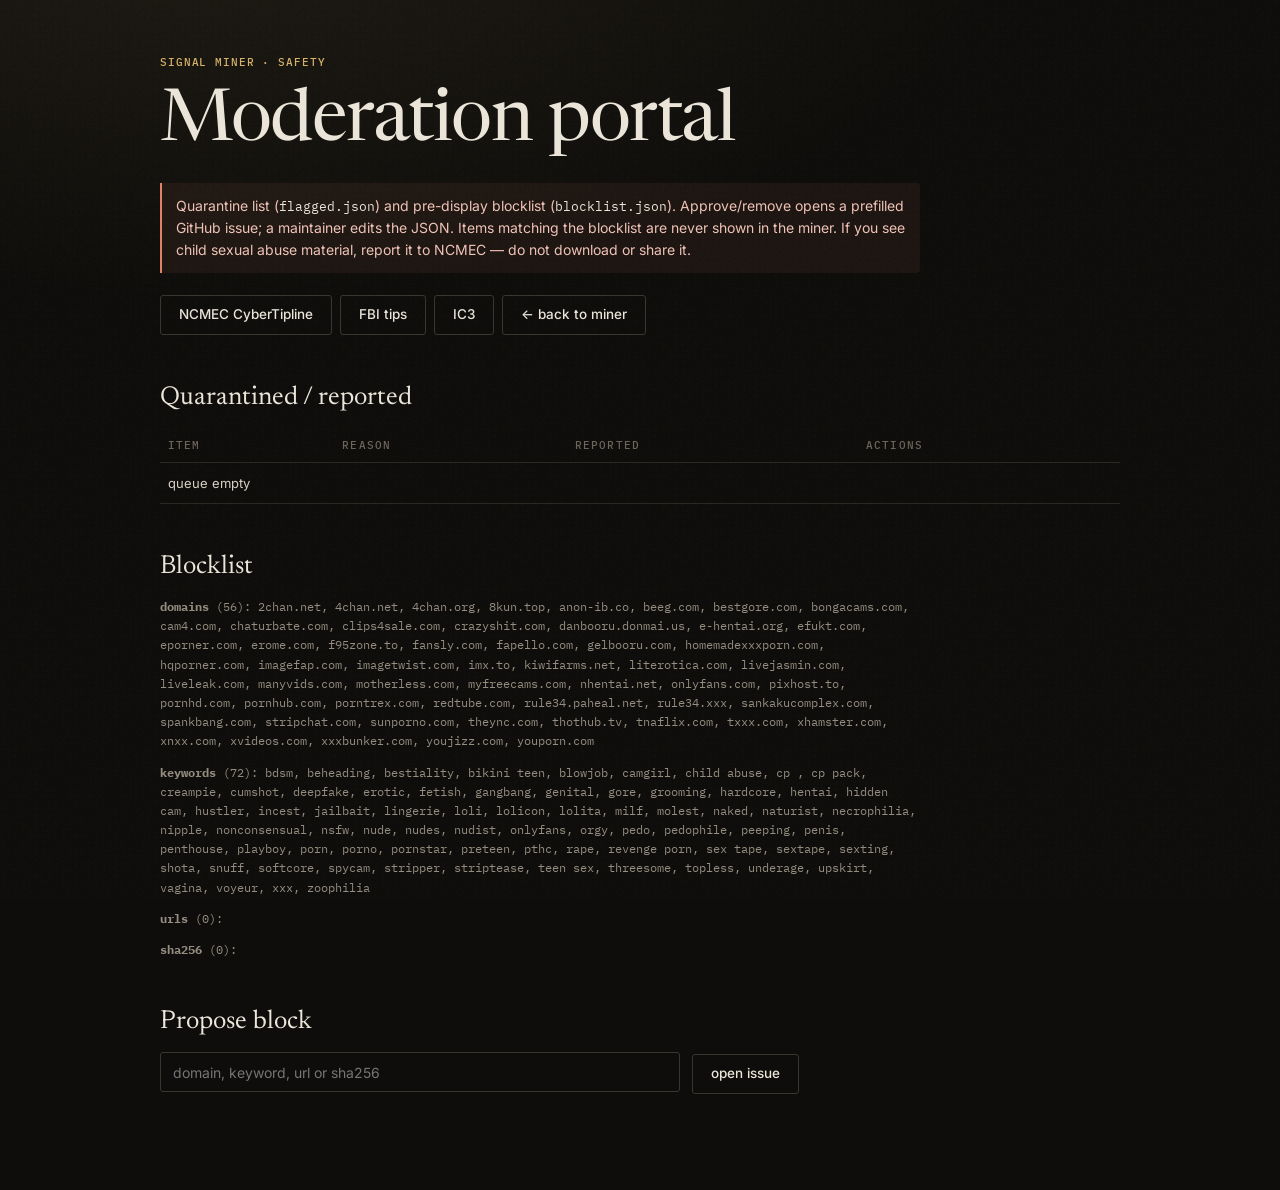
<file: moderation.html>
<!doctype html><html><head><meta charset="utf-8"><title>Signal Miner · Moderation</title><meta name="viewport" content="width=device-width,initial-scale=1"><link rel="preconnect" href="https://fonts.gstatic.com" crossorigin><link rel="stylesheet" href="https://fonts.googleapis.com/css2?family=Newsreader:opsz,wght@6..72,400&family=Inter:wght@400;500&family=IBM+Plex+Mono&display=swap"><link rel="stylesheet" href="style.css">
<style>.mod{max-width:1040px;margin:0 auto;padding:56px var(--gut) 96px}.mod h1{font:400 clamp(40px,6vw,72px)/1 var(--serif);color:var(--paper);margin:0 0 24px;letter-spacing:-.02em}.mod h2{font:400 26px/1.2 var(--serif);color:var(--paper);margin:48px 0 14px}.mod p{max-width:760px}.mod .row{margin:22px 0}.mod small{color:var(--faint);font-family:var(--mono);overflow-wrap:anywhere}#b p{font:400 12px/1.6 var(--mono);color:var(--mute);overflow-wrap:anywhere}#nb{width:min(520px,100%);margin-right:8px}td .go{height:32px;padding:0 10px;margin:2px;font-size:12px}</style></head><body class="home"><main class="mod" id="main"><p class="kicker"><a href="./" style="text-decoration:none">Signal Miner</a> · Safety</p>
<h1>Moderation portal</h1>
<p class="warn">Quarantine list (<code>flagged.json</code>) and pre-display blocklist (<code>blocklist.json</code>). Approve/remove opens a prefilled GitHub issue; a maintainer edits the JSON. Items matching the blocklist are never shown in the miner. If you see child sexual abuse material, report it to NCMEC — do not download or share it.</p>
<p class="row"><a class="go" href="https://report.cybertip.org/" target="_blank">NCMEC CyberTipline</a> <a class="go" href="https://tips.fbi.gov/" target="_blank">FBI tips</a> <a class="go" href="https://www.ic3.gov/" target="_blank">IC3</a> <a class="go" href="./">← back to miner</a></p>
<h2>Quarantined / reported</h2><table id="f"><tr><th>item</th><th>reason</th><th>reported</th><th>actions</th></tr></table>
<h2>Blocklist</h2><div id="b"></div>
<h2>Propose block</h2><input id="nb" placeholder="domain, keyword, url or sha256" size="60"> <button class="go" onclick="iss('Blocklist add: '+nb.value,'Add to blocklist.json:\n\n'+nb.value)">open issue</button>
<script>
const R='https://github.com/charlesanthonyleone/signal-miner/issues/new';
const iss=(t,b)=>open(R+'?'+new URLSearchParams({title:t,body:b,labels:'moderation'}),'_blank');
const e=s=>String(s??'').replace(/[&<>"]/g,c=>({'&':'&amp;','<':'&lt;','>':'&gt;','"':'&quot;'}[c]));
const loc=JSON.parse(localStorage.hide||'[]').map(u=>({url:u,title:u,reason:'hidden locally (⚑ report & hide)',reported_at:'this browser'}));
fetch('flagged.json',{cache:'no-store'}).then(r=>r.json()).catch(()=>[]).then(F=>{const all=[...F,...loc];
 f.innerHTML+=all.length?all.map(x=>`<tr><td>${e(x.title)}<br><small>${e(x.url)}</small><br><small>${e(x.module||'')}</small></td><td>${e(x.reason)}</td><td>${e(x.reported_at)}</td>
 <td><button class="go" onclick='iss("Moderation APPROVE: "+${JSON.stringify(JSON.stringify(x.url))},"Restore (remove from flagged.json):\\n"+${JSON.stringify(JSON.stringify(x.url))})'>approve</button>
 <button class="go" onclick='iss("Moderation REMOVE: "+${JSON.stringify(JSON.stringify(x.url))},"Permanently block (add to blocklist.json urls):\\n"+${JSON.stringify(JSON.stringify(x.url))})'>remove + block</button>
 <a class="go" href="https://report.cybertip.org/" target="_blank">NCMEC</a> <a class="go" href="https://tips.fbi.gov/" target="_blank">FBI</a> <a class="go" href="https://www.ic3.gov/" target="_blank">IC3</a></td></tr>`).join(''):'<tr><td colspan=4>queue empty</td></tr>'});
fetch('blocklist.json',{cache:'no-store'}).then(r=>r.json()).then(j=>{b.innerHTML=['domains','keywords','urls','sha256'].map(k=>`<p><b>${k}</b> (${(j[k]||[]).length}): ${e((j[k]||[]).join(', '))}</p>`).join('')});
</script></main></body></html>
</file>
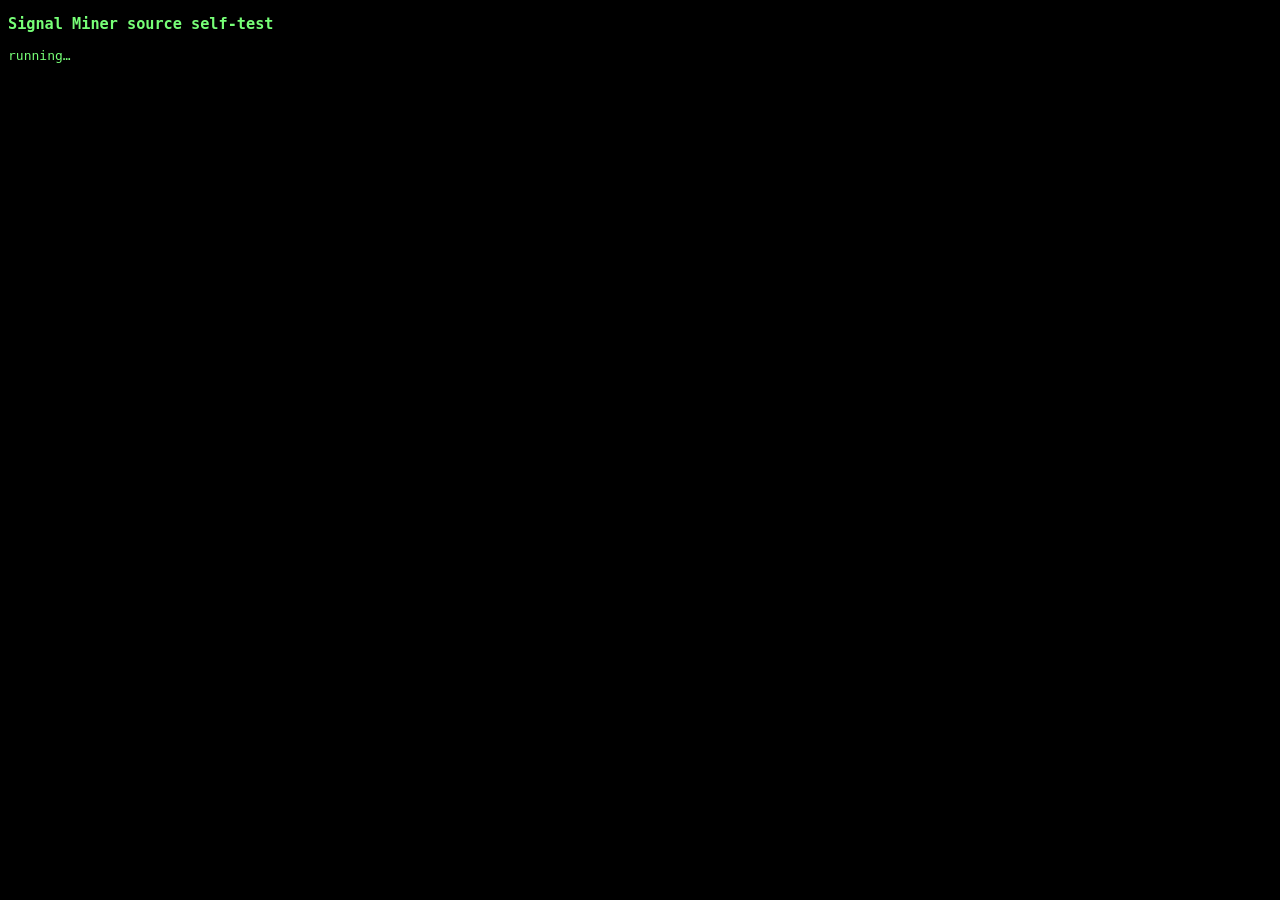
<file: test.html>
<!doctype html><html><head><meta charset="utf-8"><title>source self-test</title></head><body style="font-family:monospace;background:#000;color:#7f7"><h3>Signal Miner source self-test</h3><pre id="o">running…</pre>
<main></main><nav></nav><div id="mb"></div><div id="modal"></div>
<script src="app.js"></script><script>
(async()=>{const out=[];const t0=Date.now();const jobs=[];
for(const [m,M] of Object.entries(MODULES))for(const [k,S] of Object.entries(M.sources))jobs.push((async()=>{const row=[m,k];
 for(const [lbl,o] of [['random-raw',{kw:'',raw:true}],['random-any',{kw:'',raw:false}],['keyword',{kw:m==='video'&&k==='youtube'?'IMG':(m==='deep'?'txt':'dog'),raw:false}]]){
  const s=Date.now();const r=await mineWithRetry(S,{y1:1900,y2:2026,...o});row.push(`${lbl}:${r.res.length?'PASS':'FAIL'}(${r.res.length}${r.note?',loosened':''},${((Date.now()-s)/1000).toFixed(0)}s${r.err?','+r.err.slice(0,40):''})`)}
 out.push(row.join(' | '))})());
await Promise.all(jobs);document.getElementById('o').textContent=out.sort().join('\n')+`\nDONE ${((Date.now()-t0)/1000).toFixed(0)}s`})();
</script></body></html>
</file>
<file: style.css>
/* Signal Miner — SA-1 design system. Editorial, quiet, one accent per stratum. */
:root{
 --ink:#0e0d0b;--ink-2:#151411;--ink-3:#1c1a16;--rule:#2a2722;--rule-2:#3a362f;
 --paper:#ece6da;--text:#d9d3c7;--mute:#958d80;--faint:#6b655b;
 --accent:#d7b46a;--warn:#e2826a;
 --serif:"Newsreader","Iowan Old Style","Palatino Linotype",Palatino,Georgia,serif;
 --sans:"Inter",-apple-system,"Segoe UI",Roboto,"Helvetica Neue",Arial,sans-serif;
 --mono:"IBM Plex Mono",ui-monospace,SFMono-Regular,Menlo,Consolas,monospace;
 --wrap:1240px;--gut:clamp(16px,4vw,40px);--r:3px;
}
body.live{--accent:#8fbf8a}body.youtube{--accent:#e0705a}body.trench{--accent:#7fb0c8}body.theo{--accent:#c49ad6}
body.invento{--accent:#e0a95a}body.reliquary{--accent:#cdb084}body.redacted{--accent:#d0645a}body.xeno{--accent:#8fd0a8}body.vatican{--accent:#d8bd6a}
*,*::before,*::after{box-sizing:border-box}
html{-webkit-text-size-adjust:100%;text-rendering:optimizeLegibility;-webkit-font-smoothing:antialiased;scroll-padding-top:120px}
html,body{margin:0;background:var(--ink);color:var(--text);font:400 15px/1.55 var(--sans)}
a{color:inherit}
:focus-visible{outline:2px solid var(--accent);outline-offset:3px;border-radius:2px}
::selection{background:var(--accent);color:var(--ink)}
.skip{position:absolute;left:-999px;top:8px;background:var(--paper);color:var(--ink);padding:8px 12px;z-index:100}.skip:focus{left:8px}
button{font:inherit;color:inherit}
img{max-width:100%;display:block}

/* ---------- header ---------- */
header.site{position:sticky;top:0;z-index:30;background:rgba(14,13,11,.94);border-bottom:1px solid var(--rule)}
@supports(backdrop-filter:blur(1px)){header.site{background:rgba(14,13,11,.82);backdrop-filter:saturate(1.2) blur(12px)}}
.topnav{max-width:var(--wrap);margin:0 auto;padding:0 var(--gut);display:flex;align-items:center;gap:28px;height:60px}
.brand{display:flex;align-items:center;gap:10px;text-decoration:none;font:500 19px/1 var(--serif);color:var(--paper);letter-spacing:-.005em;white-space:nowrap}
.brand-mark{width:14px;height:14px;border:1.5px solid var(--paper);border-radius:50%;position:relative}
.brand-mark::after{content:"";position:absolute;left:50%;top:50%;width:4px;height:4px;margin:-2px;background:var(--accent);border-radius:50%}
.strata{display:flex;gap:2px;list-style:none;margin:0;padding:0;overflow-x:auto;scrollbar-width:none;flex:1;mask-image:linear-gradient(90deg,#000 92%,transparent)}
.strata::-webkit-scrollbar{display:none}
.strata a{display:flex;align-items:baseline;gap:6px;padding:8px 10px;text-decoration:none;font:500 13px/1 var(--sans);color:var(--mute);white-space:nowrap;border-radius:var(--r);transition:color .15s}
.strata a:hover{color:var(--paper)}
.strata a.on{color:var(--paper);box-shadow:inset 0 -2px 0 var(--accent);border-radius:0}
.strata .num,.rows .num{font:400 10.5px/1 var(--mono);color:var(--faint);letter-spacing:.02em}
.util{display:flex;gap:4px;margin-left:auto}
.util a{font:500 13px/1 var(--sans);color:var(--mute);text-decoration:none;padding:8px 10px;white-space:nowrap}
.util a:hover,.util a.on{color:var(--paper)}
.util .count{font:400 11px var(--mono);margin-left:6px;color:var(--faint)}
#subnav{max-width:none;margin:0 auto;padding:0 max(var(--gut),calc((100% - var(--wrap))/2 + var(--gut)));display:flex;align-items:center;gap:2px;height:44px;border-top:1px solid var(--rule);overflow-x:auto;scrollbar-width:none}
#subnav[hidden]{display:none}#subnav::-webkit-scrollbar{display:none}
#subnav a{font:400 13px/1 var(--sans);color:var(--mute);text-decoration:none;padding:7px 9px;white-space:nowrap}
#subnav a:hover{color:var(--paper)}#subnav a.on{color:var(--paper);box-shadow:inset 0 -1px 0 var(--accent)}
#subnav .crumb{color:var(--accent);padding-left:0}#subnav .sep{color:var(--faint);margin:0 4px}

/* ---------- page ---------- */
main{display:block;max-width:var(--wrap);margin:0 auto;padding:0 var(--gut) 96px;outline:none}
.kicker,.section-label{font:500 11px/1.2 var(--mono);letter-spacing:.14em;text-transform:uppercase;color:var(--accent);margin:0 0 18px}
.masthead{padding:clamp(56px,10vw,128px) 0 clamp(40px,6vw,72px)}.masthead>*{max-width:980px}
.masthead h1{font:400 clamp(44px,7.4vw,104px)/.98 var(--serif);letter-spacing:-.025em;color:var(--paper);margin:0 0 28px;font-variation-settings:"opsz" 72}
.masthead.small{padding:clamp(40px,7vw,88px) 0 36px}
.masthead.small h1{font-size:clamp(40px,6vw,80px);margin-bottom:18px}
.lede{font:400 clamp(17px,1.6vw,20px)/1.55 var(--serif);color:var(--text);max-width:640px;margin:0}
.mast-actions{display:flex;gap:12px;flex-wrap:wrap;margin:36px 0 44px}
.btn,.go{display:inline-flex;align-items:center;gap:8px;height:40px;padding:0 18px;border:1px solid var(--rule-2);border-radius:var(--r);background:transparent;color:var(--paper);font:500 13.5px/1 var(--sans);text-decoration:none;cursor:pointer;transition:background .15s,border-color .15s,color .15s;white-space:nowrap}
.btn:hover,.go:hover{border-color:var(--paper)}
.btn.primary,.ctl .go:first-of-type{background:var(--paper);color:var(--ink);border-color:var(--paper)}
.btn.primary:hover,.ctl .go:first-of-type:hover{background:#fff}
.facts{display:grid;grid-template-columns:repeat(4,auto);justify-content:start;gap:0 48px;margin:0}
.facts div{border-top:1px solid var(--rule-2);padding-top:10px;min-width:96px}
.facts dt{font:400 11px/1 var(--mono);letter-spacing:.08em;text-transform:uppercase;color:var(--faint)}
.facts dd{margin:8px 0 0;font:400 30px/1 var(--serif);color:var(--paper)}
.index{padding:56px 0 0}
.rows{list-style:none;margin:0;padding:0;border-top:1px solid var(--rule)}
.rows li{border-bottom:1px solid var(--rule)}
.rows a{display:grid;grid-template-columns:52px minmax(160px,1.1fr) 2fr auto 28px;align-items:baseline;gap:24px;padding:22px 4px;text-decoration:none;transition:background .2s}
.rows a:hover{background:var(--ink-2)}
.rows .name{font:400 clamp(22px,2.4vw,30px)/1.1 var(--serif);color:var(--paper);letter-spacing:-.01em}
.rows .desc{color:var(--mute);font-size:14.5px;line-height:1.5}
.rows .cnt{font:400 11.5px/1 var(--mono);color:var(--faint);white-space:nowrap}
.rows .arrow{color:var(--faint);transition:transform .2s,color .2s;justify-self:end}
.rows a:hover .arrow{transform:translateX(4px);color:var(--accent)}
.rows a:hover .name{color:#fff}
.rows.mods .name{font-size:clamp(19px,1.9vw,24px)}
.rows.mods .desc{display:-webkit-box;-webkit-line-clamp:2;-webkit-box-orient:vertical;overflow:hidden}
.index .s-live .num{color:#8fbf8a}.index .s-youtube .num{color:#e0705a}.index .s-trench .num{color:#7fb0c8}.index .s-theo .num{color:#c49ad6}.index .s-invento .num{color:#e0a95a}.index .s-reliquary .num{color:#cdb084}.index .s-redacted .num{color:#d0645a}.index .s-xeno .num{color:#8fd0a8}.index .s-vatican .num{color:#d8bd6a}

/* ---------- module page ---------- */
.world{padding-top:clamp(36px,5vw,64px)}
.world>h2,section.world h2{font:400 clamp(34px,4.6vw,60px)/1.02 var(--serif);letter-spacing:-.02em;color:var(--paper);margin:0 0 14px}
.world h3{font:400 22px/1.2 var(--serif);color:var(--paper);margin:36px 0 12px}
.world>p.sub:first-of-type{font:400 18px/1.55 var(--serif);color:var(--text);max-width:720px}
.sub{color:var(--mute);margin:0 0 14px;max-width:760px}
.depth-gauge{display:none}
.tabs{display:flex;gap:0;flex-wrap:nowrap;overflow-x:auto;scrollbar-width:none;border-bottom:1px solid var(--rule);margin:32px 0 14px}
.tabs::-webkit-scrollbar{display:none}
.tabs button{background:none;border:0;padding:12px 14px;margin-bottom:-1px;font:500 13.5px/1 var(--sans);color:var(--mute);cursor:pointer;white-space:nowrap;border-bottom:2px solid transparent}
.tabs button:first-child{padding-left:0}
.tabs button:hover{color:var(--paper)}.tabs button.on{color:var(--paper);border-bottom-color:var(--accent)}
.tabs+p.sub{font-size:13.5px}
.ctl{display:flex;gap:10px;flex-wrap:wrap;align-items:center;margin:22px 0 10px;padding:14px;background:var(--ink-2);border:1px solid var(--rule);border-radius:var(--r)}
.ctl input[type=text],.ctl input[type=number],.ctl input[type=password],.ctl select,#nb{height:40px;background:var(--ink);border:1px solid var(--rule-2);color:var(--paper);padding:0 12px;border-radius:var(--r);font:400 14px var(--sans)}
.ctl input[type=text]{flex:1 1 260px;min-width:0}
.ctl input[type=number]{width:78px;font-family:var(--mono);font-size:13px}
.ctl label{color:var(--mute);font-size:13px;display:inline-flex;align-items:center;gap:6px}
.ctl input:focus,.ctl select:focus{border-color:var(--accent);outline:none}
.seenc{font:400 12px var(--mono);color:var(--faint);margin-left:auto}
.scan{height:1px;background:var(--rule);margin:18px 0 0;overflow:hidden;position:relative}
.scan.on::after{content:"";position:absolute;inset:0;width:30%;background:var(--accent);animation:load 1.1s ease-in-out infinite}
@keyframes load{from{transform:translateX(-100%)}to{transform:translateX(340%)}}
.status{font:400 12px/1.5 var(--mono);color:var(--faint);margin:10px 0 6px;min-height:1.5em;overflow-wrap:anywhere}
.bkbar{display:flex;flex-wrap:wrap;gap:4px 16px;margin:4px 0 22px}
.bkbar .bk{background:none;border:0;padding:4px 0;font:500 11px/1 var(--mono);color:var(--mute);cursor:pointer;letter-spacing:.08em}
.bkbar .bk:hover{color:var(--paper)}.bkbar .bk.on{color:var(--paper);box-shadow:inset 0 -1px 0 var(--accent)}

/* ---------- finds ---------- */
.grid{display:grid;grid-template-columns:repeat(auto-fill,minmax(270px,1fr));gap:40px 28px}
.card{display:flex;flex-direction:column;min-width:0;position:relative}
.card .media{aspect-ratio:16/10;background:var(--ink-3);overflow:hidden;border-radius:var(--r);position:relative}
.card .media.yt{aspect-ratio:16/9}
.card .media img{width:100%;height:100%;object-fit:cover;transition:transform .5s ease,opacity .3s}
.card:hover .media img{transform:scale(1.025)}
.card .media iframe{width:100%;height:100%;border:0;display:block}
.card .media.none{display:none}
.card.text{border-top:1px solid var(--rule-2);padding-top:16px}
.play{all:unset;display:block;width:100%;height:100%;cursor:pointer;position:relative}
.play:focus-visible{outline:2px solid var(--accent);outline-offset:-2px}
.play-ico{position:absolute;left:16px;bottom:16px;width:44px;height:44px;border-radius:50%;background:rgba(14,13,11,.78);border:1px solid rgba(236,230,218,.5);transition:background .2s}
.play-ico::after{content:"";position:absolute;left:17px;top:13px;border-left:14px solid var(--paper);border-top:9px solid transparent;border-bottom:9px solid transparent}
.play:hover .play-ico{background:var(--ink)}
.card .body{padding-top:14px;display:flex;flex-direction:column;gap:8px;flex:1}
.card .src{font:500 10.5px/1.3 var(--mono);letter-spacing:.1em;text-transform:uppercase;color:var(--accent);margin:0;overflow:hidden;text-overflow:ellipsis;white-space:nowrap}
.card h3{font:400 20px/1.25 var(--serif);margin:0;color:var(--paper);letter-spacing:-.005em;overflow-wrap:anywhere;display:-webkit-box;-webkit-line-clamp:3;-webkit-box-orient:vertical;overflow:hidden}
.card h3 a{text-decoration:none;background:linear-gradient(currentColor,currentColor) 0 100%/0 1px no-repeat;transition:background-size .25s}
.card h3 a:hover{background-size:100% 1px}
.card h3 a::before{content:"";position:absolute;inset:0;z-index:0}
.card .media .play{z-index:2}
body.trench .card.meta h3{font:400 15px/1.45 var(--mono);overflow-wrap:anywhere}
.card .prev{margin:0;color:var(--mute);font:400 15px/1.5 var(--serif);display:-webkit-box;-webkit-line-clamp:4;-webkit-box-orient:vertical;overflow:hidden;overflow-wrap:anywhere}
.facts-line{margin:2px 0 0;display:flex;flex-wrap:wrap;gap:4px 14px;font:400 11.5px/1.4 var(--mono);color:var(--faint)}
.facts-line .zero{color:var(--paper)}
.acts{display:flex;gap:16px;margin-top:auto;padding-top:6px;position:relative;z-index:1}
.acts button{background:none;border:0;padding:4px 0;cursor:pointer;font:500 12px var(--sans);color:var(--faint)}
.acts button:hover{color:var(--paper)}
.empty{grid-column:1/-1;padding:40px 0;border-top:1px solid var(--rule);color:var(--mute);font:400 17px/1.6 var(--serif);max-width:720px}
.empty a{color:var(--paper)}

/* ---------- reader ---------- */
.modal{position:fixed;inset:0;background:rgba(6,5,4,.72);display:none;z-index:50;justify-content:flex-end}
.modal.on{display:flex;animation:fadein .2s ease}
@keyframes fadein{from{opacity:0}}
.box{position:relative;background:var(--ink-2);border-left:1px solid var(--rule-2);width:min(760px,100%);height:100%;overflow:auto;padding:56px clamp(20px,4vw,48px) 48px;animation:slidein .28s cubic-bezier(.2,.7,.2,1)}
@keyframes slidein{from{transform:translateX(40px);opacity:.4}}
.box .close{position:absolute;top:14px;right:16px;width:36px;height:36px;border:1px solid var(--rule-2);background:none;border-radius:50%;color:var(--paper);font-size:20px;line-height:1;cursor:pointer}
.box .close:hover{border-color:var(--paper)}
.box h3{font:400 clamp(26px,3vw,36px)/1.15 var(--serif);color:var(--paper);margin:18px 0 12px;letter-spacing:-.015em;overflow-wrap:anywhere}
.box h4{font:500 11px/1 var(--mono);letter-spacing:.12em;text-transform:uppercase;color:var(--faint);margin:28px 0 10px}
.box>div{color:var(--mute);font-size:14px}
.box iframe,.box video,.box img.cam{width:100%;aspect-ratio:16/9;height:auto;min-height:0;background:#000;border:0;border-radius:var(--r);display:block}
.box img{max-width:100%;border-radius:var(--r)}
.box audio{width:100%;margin-top:10px}
.badge{display:inline;font:500 10.5px/1 var(--mono);letter-spacing:.1em;text-transform:uppercase;color:var(--accent);margin-right:12px}
.prevbox{background:none;border:0;border-left:2px solid var(--rule-2);padding:4px 0 4px 18px;white-space:pre-wrap;overflow-wrap:anywhere;font:400 16.5px/1.65 var(--serif);color:var(--text);max-height:none;margin:20px 0}
.meta-panel{display:grid;grid-template-columns:1fr 1fr;gap:10px 20px;margin:18px 0;font:400 12px/1.5 var(--mono);color:var(--mute)}
.row{display:flex;gap:8px;flex-wrap:wrap;margin-top:22px}
.q{color:var(--faint);font:400 11.5px/1.5 var(--mono);margin-top:12px;overflow-wrap:anywhere}
.warn{color:#f0c4b8;border-left:2px solid var(--warn);background:rgba(226,130,106,.07);padding:12px 14px;border-radius:0 var(--r) var(--r) 0;font-size:14px;line-height:1.55}
.gate{border:1px solid var(--rule-2);padding:18px;margin:8px 0;background:var(--ink);border-radius:var(--r)}
.gate .ftype{font:400 11.5px/1.5 var(--mono);color:var(--faint);overflow-wrap:anywhere}
.blurwrap{position:relative;cursor:pointer}.blurwrap.blurred img,.blurwrap.blurred video{filter:blur(28px) saturate(.4);pointer-events:none}
.blurwrap .blurnote{font:400 12px var(--mono);color:var(--mute);padding:8px 0}.blurwrap:not(.blurred) .blurnote b{display:none}

/* ---------- footer ---------- */
footer.site{border-top:1px solid var(--rule);background:var(--ink)}
footer.site .disc{max-width:var(--wrap);margin:0 auto;padding:36px var(--gut) 56px;color:var(--faint);font-size:12.5px;line-height:1.7}
footer.site .disc b{color:var(--mute);font-weight:500}
footer.site a{color:var(--mute);text-underline-offset:3px}footer.site a:hover{color:var(--paper)}

/* ---------- moderation portal / misc ---------- */
table{width:100%;border-collapse:collapse;font-size:13px}td,th{border-bottom:1px solid var(--rule);padding:10px 8px;text-align:left;vertical-align:top}th{font:500 11px var(--mono);letter-spacing:.1em;text-transform:uppercase;color:var(--faint)}
code{font-family:var(--mono);font-size:.92em;color:var(--paper)}

/* ---------- responsive ---------- */
@media (max-width:900px){
 .rows a{grid-template-columns:40px 1fr 20px;gap:4px 14px;padding:18px 0}
 .rows .desc,.rows .cnt{grid-column:2}.rows .arrow{grid-column:3;grid-row:1}
 .rows .cnt{margin-top:4px}
 .facts{grid-template-columns:repeat(2,auto);gap:16px 40px}
}
@media (max-width:640px){
 html,body{font-size:15px}
 .topnav{gap:12px;height:auto;padding-top:10px;padding-bottom:4px;flex-wrap:wrap}
 .brand{font-size:18px}.util{margin-left:auto}
 .strata{order:3;flex-basis:100%;margin:0 calc(var(--gut)*-1);padding:0 var(--gut)}
 .strata a{padding:10px 10px 12px}
 .grid{grid-template-columns:1fr;gap:36px}
 .ctl{padding:12px}.ctl input[type=text],.ctl select{flex-basis:100%}.ctl .go{flex:1;justify-content:center}.ctl label{flex-basis:100%}.ctl input[type=number]{flex:1}.seenc{margin-left:0}
 .box{border-left:0;padding:60px 18px 40px}
 .meta-panel{grid-template-columns:1fr}
 .mast-actions .btn{flex:1;justify-content:center}
}
@media (prefers-reduced-motion:reduce){*,*::before,*::after{animation:none!important;transition:none!important}}
@media (forced-colors:active){.strata a.on,#subnav a.on,.tabs button.on{text-decoration:underline}}

/* SA-2: consent notice, report/vault pages */
.modal.notice{justify-content:center;align-items:center;padding:20px}
.modal.notice .box{height:auto;max-width:560px;border:1px solid var(--rule-2);border-radius:6px;padding:40px}
.modal.notice .box h3{margin-top:0}
.modal.notice .box p{font:400 17px/1.6 var(--serif);color:var(--text)}
.go.primary{background:var(--paper);color:var(--ink);border-color:var(--paper)}
.world>p:not(.sub):not(.kicker){max-width:760px;overflow-wrap:anywhere}
.world h3+p a,.world p a{color:var(--paper);text-underline-offset:3px}

/* SA-3: card polish per stratum */
.card:not(.has-media){border-top:1px solid var(--rule-2);padding-top:18px}
.card:not(.has-media) h3{font-size:22px}
.card .media img{object-position:center top}
body.redacted .card .media img,body.reliquary .card .media img,body.invento .card .media img,body.theo .card .media img{filter:brightness(.86) contrast(1.05) sepia(.08)}
body.redacted .card:hover .media img,body.reliquary .card:hover .media img,body.invento .card:hover .media img,body.theo .card:hover .media img{filter:none}
body.invento .card .media,body.redacted .card .media{background:#d9d3c6}
body.invento .card .media img{object-fit:contain}
body.vatican .card h3,body.reliquary .card h3{font-style:italic}
#subnav,.strata{scrollbar-width:none;-webkit-mask-image:linear-gradient(90deg,#000 calc(100% - 40px),transparent);mask-image:linear-gradient(90deg,#000 calc(100% - 40px),transparent)}
#subnav::-webkit-scrollbar,.strata::-webkit-scrollbar{display:none}
.empty b{display:block;color:var(--paper);font-weight:400;font-size:22px;margin-bottom:6px}
.card.meta h3{overflow-wrap:anywhere}
details.q{margin-top:18px;border-top:1px solid var(--rule);padding-top:12px;font:400 12px/1.6 var(--mono);color:var(--faint);overflow-wrap:anywhere}
details.q summary{cursor:pointer;color:var(--mute);font-family:var(--sans);font-size:13px}

/* ---------- SA-4 polish: depth, motion, texture ---------- */
body::before{content:"";position:fixed;inset:0;pointer-events:none;z-index:0;opacity:.05;
 background-image:url("data:image/svg+xml,%3Csvg xmlns='http://www.w3.org/2000/svg' width='160' height='160'%3E%3Cfilter id='n'%3E%3CfeTurbulence baseFrequency='.85' numOctaves='2'/%3E%3C/filter%3E%3Crect width='100%25' height='100%25' filter='url(%23n)'/%3E%3C/svg%3E")}
body{background:radial-gradient(1200px 600px at 15% -10%,color-mix(in srgb,var(--accent) 9%,transparent),transparent 70%),var(--ink)}
.card{transition:transform .25s cubic-bezier(.2,.7,.2,1),border-color .25s,box-shadow .25s}
.card:hover{transform:translateY(-3px);border-color:color-mix(in srgb,var(--accent) 45%,var(--rule));box-shadow:0 14px 34px -18px #000,0 0 0 1px color-mix(in srgb,var(--accent) 18%,transparent)}
.card img{transition:filter .3s,transform .5s}.card:hover img{filter:saturate(1.15) contrast(1.05);transform:scale(1.02)}
.kicker,.badge{letter-spacing:.08em}
@media (prefers-reduced-motion:reduce){.card,.card img{transition:none}.card:hover,.card:hover img{transform:none}}
.fresh{display:inline-block;margin-right:.6em;padding:1px 6px;border-radius:2px;background:var(--accent);color:var(--ink);font:600 10px/1.5 var(--mono);letter-spacing:.1em;text-transform:uppercase;animation:freshp 2.4s ease-in-out infinite}
@keyframes freshp{50%{box-shadow:0 0 0 4px color-mix(in srgb,var(--accent) 20%,transparent)}}
@media (prefers-reduced-motion:reduce){.fresh{animation:none}}
</file>
